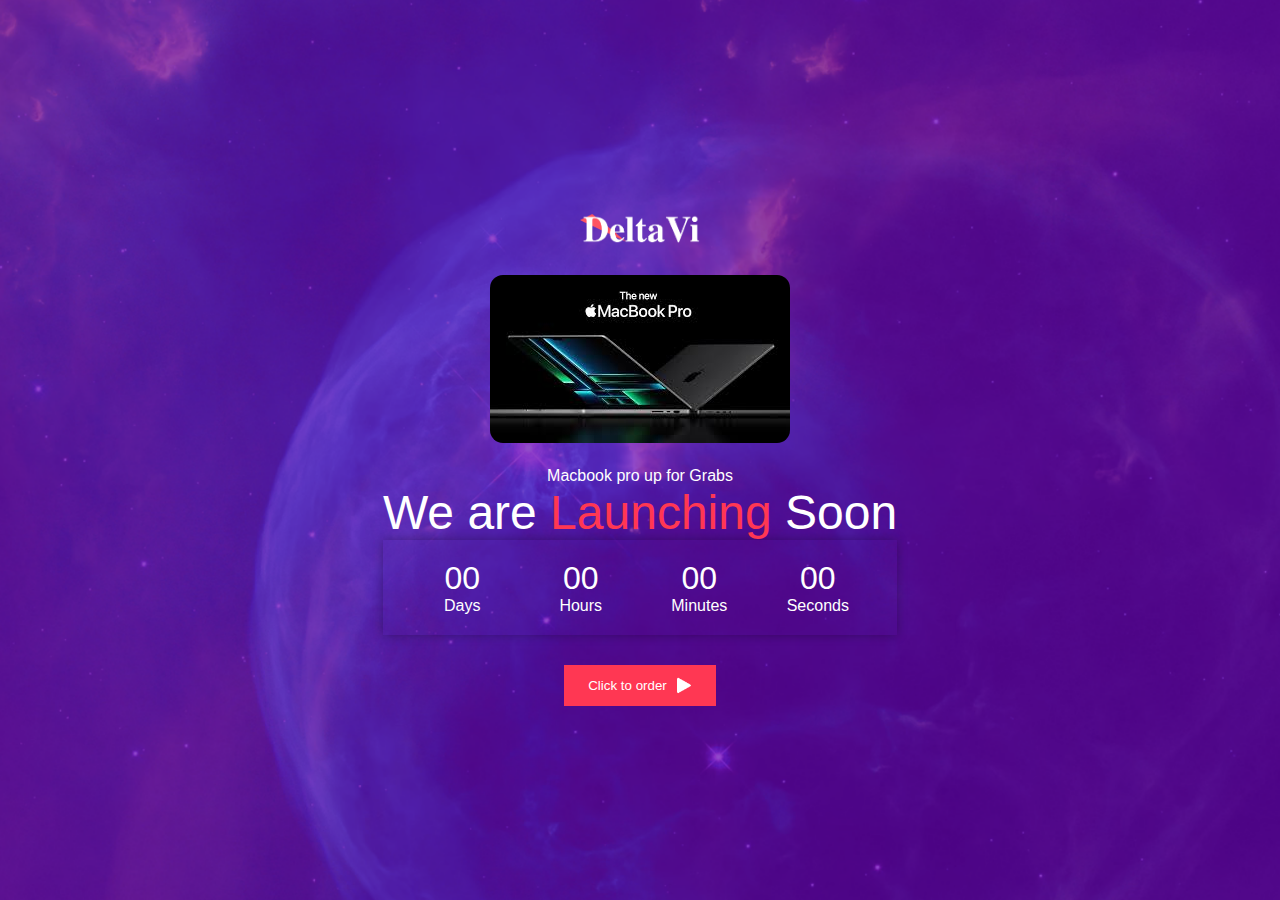
<file: index.html>
<!DOCTYPE html>
<html lang="en">
<head>
    <meta charset="UTF-8">
    <meta name="viewport" content="width=device-width, initial-scale=1.0">
    <link rel="stylesheet" href="style.css" type="text/css">
    <title>Login to </title>
</head>
<body>

    
    
    
    <div class="contianer">
        <img src="images/logo.png" class="logo">
        
        <div class="content">
            
            <img src="images.jpg" class="macbook">
            <p>Macbook pro up for Grabs</p>
            <h1> We are <span>Launching</span>  Soon</h1>
            <div class="launch-time">
                <div class="my">
                    <p id="days">00</p>
                    <span>Days</span>
                </div>
                <div>
                    <p id="hours">00</p>
                    <span>Hours</span>
                </div>
                <div>
                    <p id="minutes">00</p>
                    <span>Minutes</span>
                </div>
                <div>
                    <p id="seconds">00</p>
                    <span>Seconds</span>
                </div>
            </div>
            <button type="button"> Click to order  <img src="images/triangle.png"></button>
        </div>
      
     </div>
    <script>
        var  countDownDate = new Date("Mar 16, 2024 00:00:00").getTime();
        var x = setInterval(function(){
            var now = new Date().getTime();
            var distance = countDownDate - now;

            var days = Math.floor(distance / (1000 * 60 * 60 * 24));
            var hours = Math.floor((distance % (1000 * 60 * 60 * 24)) / (1000 * 60 * 60));
            var minutes = Math.floor((distance % (1000 * 60 * 60)) / (1000 * 60));
            var seconds = Math.floor((distance % (1000 * 60)) / 1000);

         document.getElementById("days").innerHTML = days;
         document.getElementById("hours").innerHTML = hours;
         document.getElementById("minutes").innerHTML = minutes;
         document.getElementById("seconds").innerHTML = seconds;


        },1000)
    </script>


</body>
</html>
</file>
<file: style.css>
* {
    margin: 0;
    padding: 0;
    font-family: 'Poppins', sans-serif;
    box-sizing: border-box;
}

body{
    width: 100vw;
    height: 100vh;
    background-image: url('images/background.png'); /* Update background image */
    background-position: center;
    background-size: cover;
    display: flex;
    align-items: center;
    justify-content: center;
    text-align: center;
    padding: 0 20px; /* Adjust padding */
    position: relative;
}

.logo {
    width: 120px;
    padding: 20px 0;
    cursor: pointer;
}

.content {
    color: #fff;
}

.content h1 {
    font-size: 3rem; /* Adjust font size */
    font-weight: 500;
}

.content h1 span {
    color: #ff3753;
}

.content button {
    background-color: #ff3753; /* Add background color */
    border: none;
    outline: none;
    padding: 12px 24px; /* Adjust padding */
    color: #fff;
    display: inline-flex;
    align-items: center;
    margin-top: 30px;
    cursor: pointer;
    transition: background-color 0.3s ease; /* Add transition */
}

.content button:hover {
    background-color: #d8314a; /* Add hover color */
}

.content button img {
    width: 15px;
    margin-left: 10px;
}

.launch-time {
    display: flex;
    justify-content: center;
    box-shadow: 0 0 10px rgba(0, 0, 0, 0.3); /* Add box shadow */
    padding: 20px; /* Add padding */
}

.launch-time div {
    flex-basis: 100px;
    margin: 0 10px; /* Adjust margin */
}

.launch-time div p {
    font-size: 2rem; /* Adjust font size */
}




.macbook {
    margin-bottom: 20px;
    border-radius: 13px;
}
</file>
